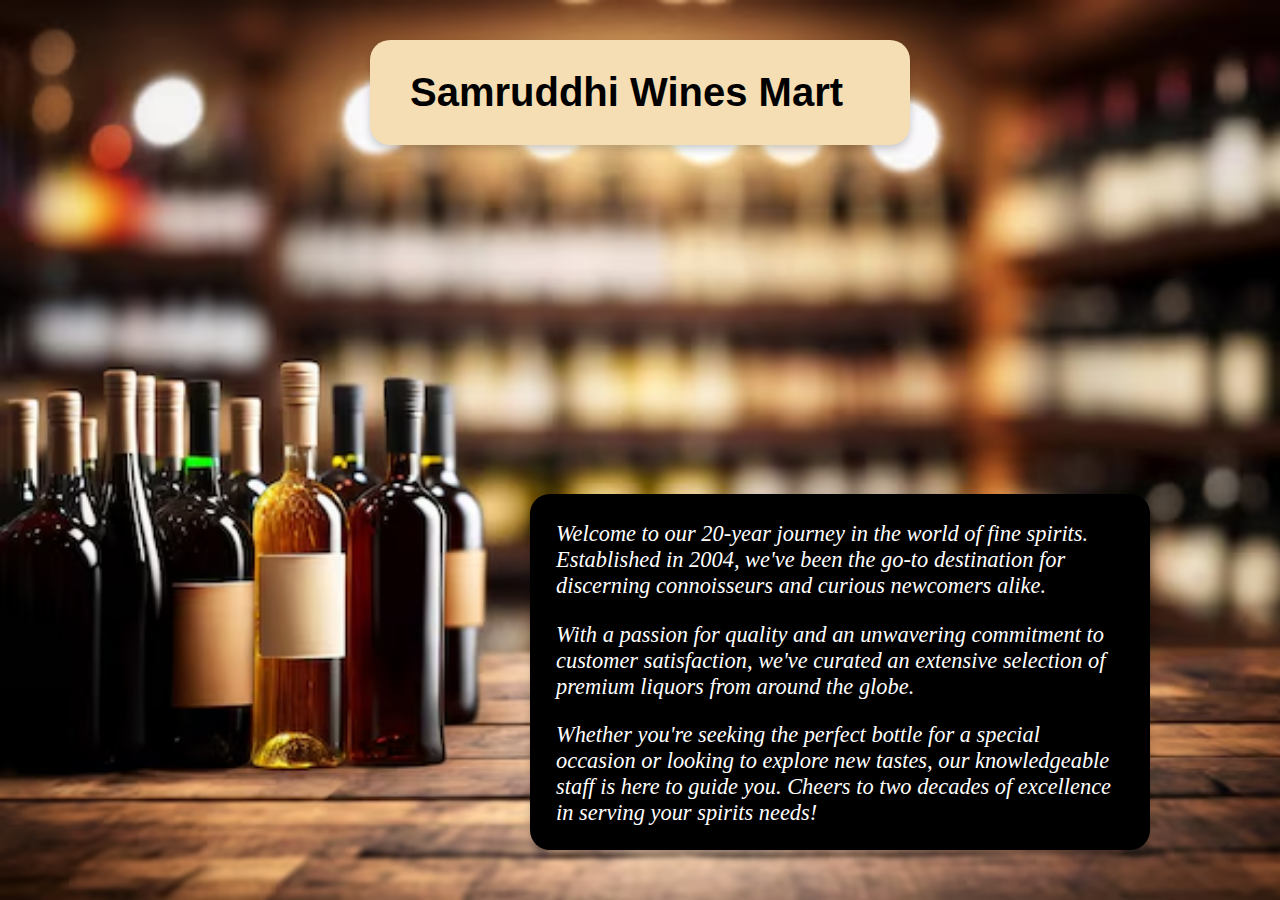
<file: partials/aus.html>
<html lang="en">

<head>
  <meta charset="UTF-8" />
  <meta name="viewport" content="width=device-width, initial-scale=1.0" />
  <!-- <link rel="stylesheet" href="style.css" /> -->
  <link rel="stylesheet" href="../styles/about.css">

  <title>About Us</title>
</head>

<body>
  <br><br><br>
  

  <div class="card1">
    <div class="container1">
      <h1 class="title">
        Samruddhi Wines Mart
      </h1>    
    </div>
  </div>


  <div class="card">
    <div class="container">
      <i><p>Welcome to our 20-year journey in the world of fine spirits. Established in 2004, we've been the go-to destination for discerning connoisseurs and curious newcomers alike. 
      </p> <p>With a passion for quality and an unwavering commitment to customer satisfaction, we've curated an extensive selection of premium liquors from around the globe.</p> <p> Whether you're seeking the perfect bottle for a special occasion or looking to explore new tastes, our knowledgeable staff is here to guide you. Cheers to two decades of excellence in serving your spirits needs!</p></i>
    </div>
  </div>

  <!-- <script src="script.js"></script> -->
</body>

</html>
</file>
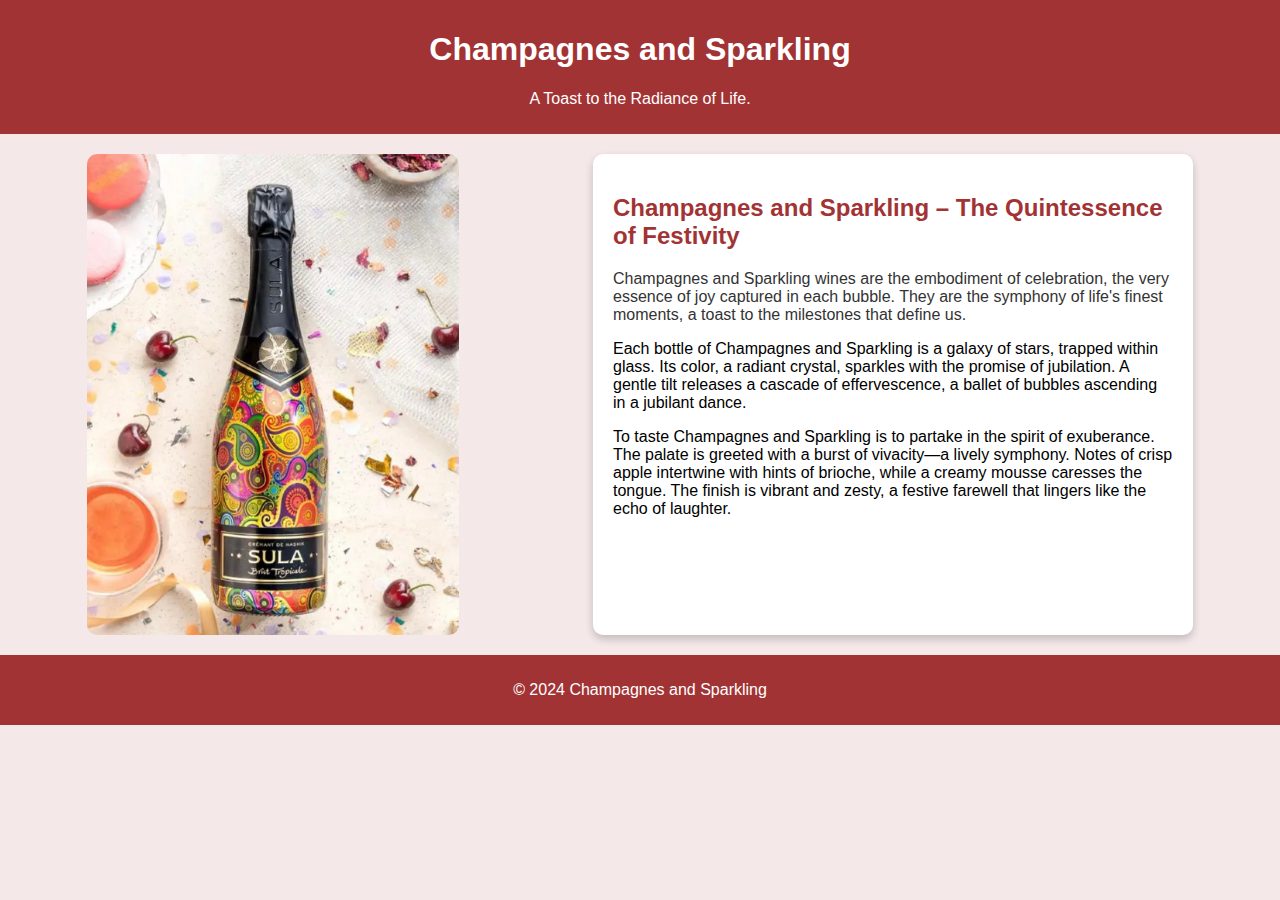
<file: partials/Champagne.html>
<!DOCTYPE html>
<html lang="en">
<head>
<meta charset="UTF-8">
<meta name="viewport" content="width=device-width, initial-scale=1.0">
<title>The Source</title>
<style>
  body { 
    font-family: 'Segoe UI',sans-serif;
     margin: 0; 
     padding: 0; 
   background-color: #f4e8e9; 
}
  .header 
  { 
    background-color: #a23334; 
    color: white; 
    padding: 10px 20px; 
    text-align: center; }
  .wine-container 
  { 
    display: flex; 
    flex-wrap: nowrap; 
    justify-content: space-around; 
    padding: 20px; 
}
  .wine-card 
  { 
    background-color: white; 
    width: 600px; 
    /* margin: 10px;  */
    border-radius: 10px; 
    box-shadow: 0 4px 8px rgba(0,0,0,0.2); 
}
  .wine-image 
  { 
    width: 30%; 
    height: 30%; 
    border-radius: 10px;
}
  .wine-info { 
    padding: 20px; 
}
  .wine-title { 
    font-size: 24px; 
    color: #a23334; 
}
  .wine-text { 
    color: #333; 
    margin-top: 5px; 
}
  .wine-price { 
    color: #a23334; 
    font-weight: bold; 
    margin-top: 10px; 
}
  .footer { 
    background-color: #a23334; 
    color: white; 
    text-align: center; 
    padding: 10px 20px;
    margin-bottom: 0; 
    
    }
</style>
</head>
<body>

<div class="header">
  <h1>Champagnes and Sparkling</h1>
  <p>A Toast to the Radiance of Life.</p>
</div>

<div class="wine-container">
  <!-- Wine Card 1 -->
  <img src="../images/sula_bt.jpeg" alt="Wine Bottle" class="wine-image">
  <div class="wine-card">
    <div class="wine-info">
      <h2 class="wine-title">Champagnes and Sparkling – The Quintessence of Festivity</h2>
      <p class="wine-text">Champagnes and Sparkling wines are the embodiment of celebration, the very essence of joy captured in each bubble. They are the symphony of life's finest moments, a toast to the milestones that define us.

        <p> Each bottle of Champagnes and Sparkling is a galaxy of stars, trapped within glass. Its color, a radiant crystal, sparkles with the promise of jubilation. A gentle tilt releases a cascade of effervescence, a ballet of bubbles ascending in a jubilant dance.</p>
        
        <p>To taste Champagnes and Sparkling is to partake in the spirit of exuberance. The palate is greeted with a burst of vivacity—a lively symphony. Notes of crisp apple intertwine with hints of brioche, while a creamy mousse caresses the tongue. The finish is vibrant and zesty, a festive farewell that lingers like the echo of laughter.</p></p>
     
    </div>
  </div>
  <!-- Add more wine cards here -->
</div>

<div class="footer">
  <p>© 2024 Champagnes and Sparkling</p>
</div>

</body>
</html>
</file>
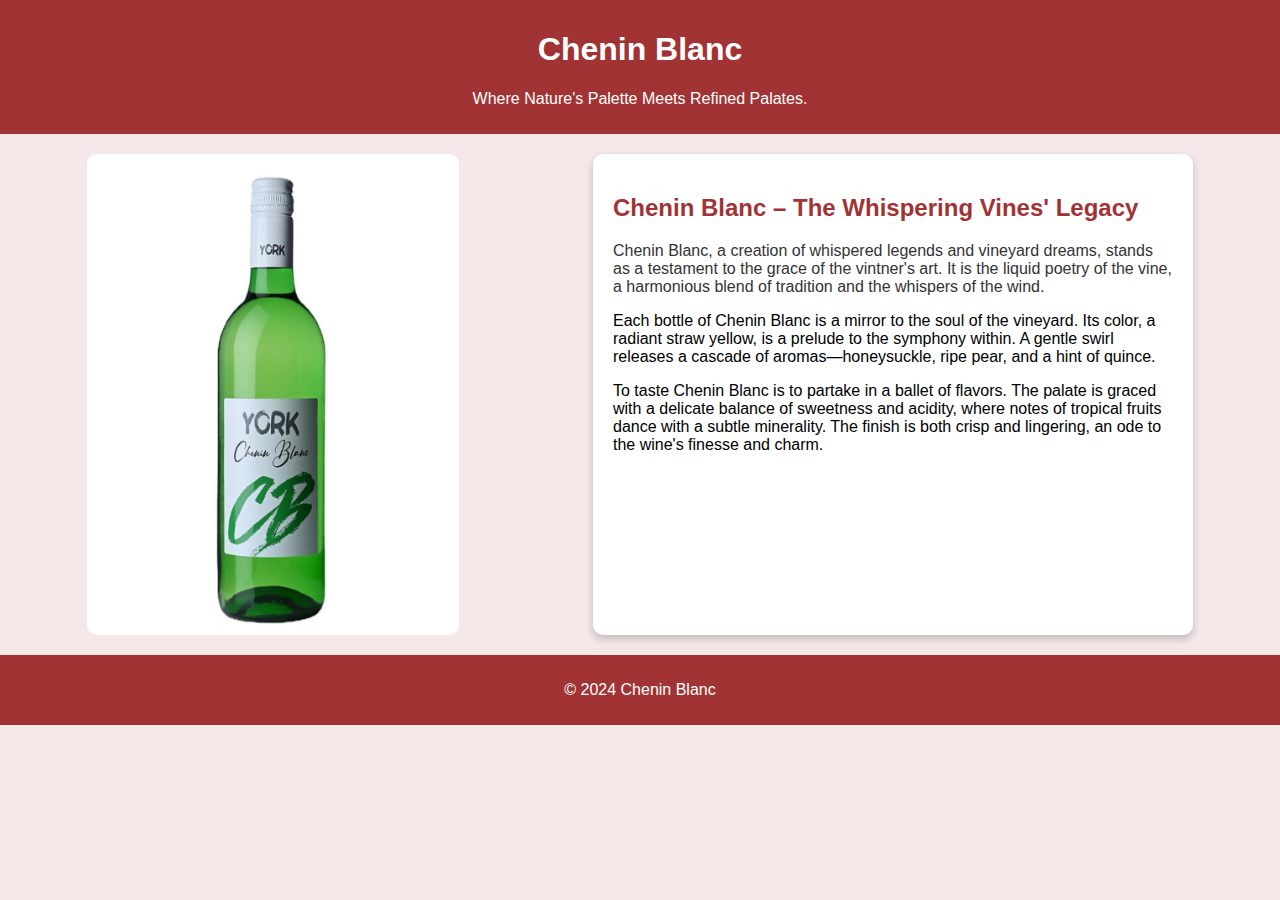
<file: partials/Chenin.html>
<!DOCTYPE html>
<html lang="en">
<head>
<meta charset="UTF-8">
<meta name="viewport" content="width=device-width, initial-scale=1.0">
<title>The Source</title>
<style>
  body { 
    font-family: 'Segoe UI',sans-serif;
     margin: 0; 
     padding: 0; 
   background-color: #f4e8e9; 
}
  .header 
  { 
    background-color: #a23334; 
    color: white; 
    padding: 10px 20px; 
    text-align: center; }
  .wine-container 
  { 
    display: flex; 
    flex-wrap: nowrap; 
    justify-content: space-around; 
    padding: 20px; 
}
  .wine-card 
  { 
    background-color: white; 
    width: 600px; 
    /* margin: 10px;  */
    border-radius: 10px; 
    box-shadow: 0 4px 8px rgba(0,0,0,0.2); 
}
  .wine-image 
  { 
    width: 30%; 
    height: 30%; 
    border-radius: 10px;
}
  .wine-info { 
    padding: 20px; 
}
  .wine-title { 
    font-size: 24px; 
    color: #a23334; 
}
  .wine-text { 
    color: #333; 
    margin-top: 5px; 
}
  .wine-price { 
    color: #a23334; 
    font-weight: bold; 
    margin-top: 10px; 
}
  .footer { 
    background-color: #a23334; 
    color: white; 
    text-align: center; 
    padding: 10px 20px;
    margin-bottom: 0; 
    
    }
</style>
</head>
<body>

<div class="header">
  <h1>Chenin Blanc</h1>
  <p>Where Nature's Palette Meets Refined Palates.</p>
</div>

<div class="wine-container">
  <!-- Wine Card 1 -->
  <img src="../images/y_cb.jpeg" alt="Wine Bottle" class="wine-image">
  <div class="wine-card">
    <div class="wine-info">
      <h2 class="wine-title">Chenin Blanc – The Whispering Vines' Legacy</h2>
      <p class="wine-text">Chenin Blanc, a creation of whispered legends and vineyard dreams, stands as a testament to the grace of the vintner's art. It is the liquid poetry of the vine, a harmonious blend of tradition and the whispers of the wind.

        <p>Each bottle of Chenin Blanc is a mirror to the soul of the vineyard. Its color, a radiant straw yellow, is a prelude to the symphony within. A gentle swirl releases a cascade of aromas—honeysuckle, ripe pear, and a hint of quince.</p>
        
        <p>To taste Chenin Blanc is to partake in a ballet of flavors. The palate is graced with a delicate balance of sweetness and acidity, where notes of tropical fruits dance with a subtle minerality. The finish is both crisp and lingering, an ode to the wine's finesse and charm.</p></p>
     
    </div>
  </div>
  <!-- Add more wine cards here -->
</div>

<div class="footer">
  <p>© 2024 Chenin Blanc</p>
</div>

</body>
</html>
</file>
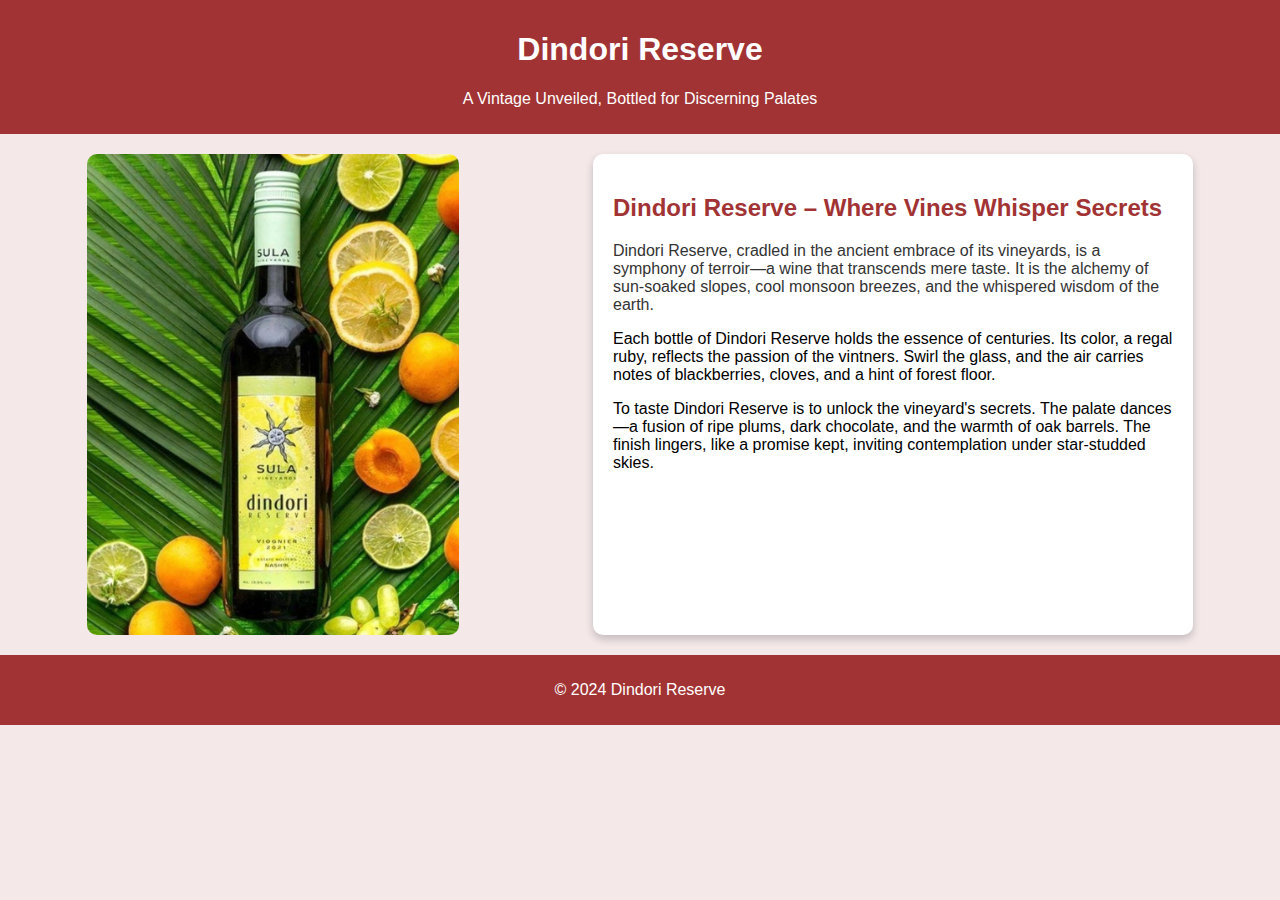
<file: partials/dindori.html>
<!DOCTYPE html>
<html lang="en">
<head>
<meta charset="UTF-8">
<meta name="viewport" content="width=device-width, initial-scale=1.0">
<title>The Source</title>
<style>
  body { 
    font-family: 'Segoe UI',sans-serif;
     margin: 0; 
     padding: 0; 
   background-color: #f4e8e9; 
}
  .header 
  { 
    background-color: #a23334; 
    color: white; 
    padding: 10px 20px; 
    text-align: center; }
  .wine-container 
  { 
    display: flex; 
    flex-wrap: nowrap; 
    justify-content: space-around; 
    padding: 20px; 
}
  .wine-card 
  { 
    background-color: white; 
    width: 600px; 
    /* margin: 10px;  */
    border-radius: 10px; 
    box-shadow: 0 4px 8px rgba(0,0,0,0.2); 
}
  .wine-image 
  { 
    width: 30%; 
    height: 30%; 
    border-radius: 10px;
}
  .wine-info { 
    padding: 20px; 
}
  .wine-title { 
    font-size: 24px; 
    color: #a23334; 
}
  .wine-text { 
    color: #333; 
    margin-top: 5px; 
}
  .wine-price { 
    color: #a23334; 
    font-weight: bold; 
    margin-top: 10px; 
}
  .footer { 
    background-color: #a23334; 
    color: white; 
    text-align: center; 
    padding: 10px 20px;
    margin-bottom: 0; 
    
    }
</style>
</head>
<body>

<div class="header">
  <h1>Dindori Reserve</h1>
  <p>A Vintage Unveiled, Bottled for Discerning Palates</p>
</div>

<div class="wine-container">
  <!-- Wine Card 1 -->
  <img src="../images/dr-v.jpeg" alt="Wine Bottle" class="wine-image">
  <div class="wine-card">
    <div class="wine-info">
      <h2 class="wine-title">Dindori Reserve – Where Vines Whisper Secrets</h2>
      <p class="wine-text">Dindori Reserve, cradled in the ancient embrace of its vineyards, is a symphony of terroir—a wine that transcends mere taste. It is the alchemy of sun-soaked slopes, cool monsoon breezes, and the whispered wisdom of the earth.

        <p>Each bottle of Dindori Reserve holds the essence of centuries. Its color, a regal ruby, reflects the passion of the vintners. Swirl the glass, and the air carries notes of blackberries, cloves, and a hint of forest floor.</p>
        
        <p>To taste Dindori Reserve is to unlock the vineyard's secrets. The palate dances—a fusion of ripe plums, dark chocolate, and the warmth of oak barrels. The finish lingers, like a promise kept, inviting contemplation under star-studded skies.</p></p>
    </div>
  </div>
  <!-- Add more wine cards here -->
</div>

<div class="footer">
  <p>© 2024 Dindori Reserve</p>
</div>

</body>
</html>
</file>
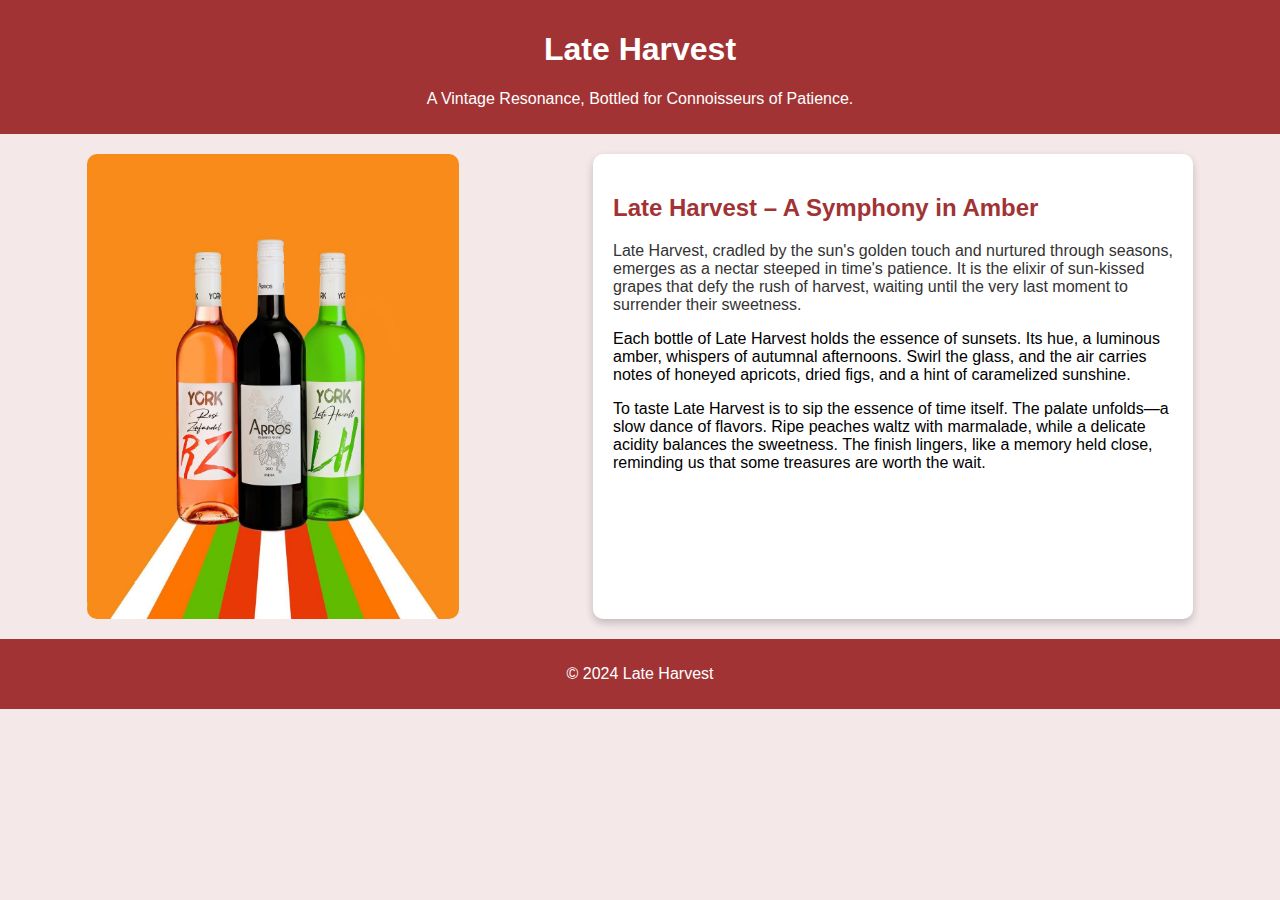
<file: partials/late.html>
<!DOCTYPE html>
<html lang="en">
<head>
<meta charset="UTF-8">
<meta name="viewport" content="width=device-width, initial-scale=1.0">
<title>The Source</title>
<style>
  body { 
    font-family: 'Segoe UI',sans-serif;
     margin: 0; 
     padding: 0; 
   background-color: #f4e8e9; 
}
  .header 
  { 
    background-color: #a23334; 
    color: white; 
    padding: 10px 20px; 
    text-align: center; }
  .wine-container 
  { 
    display: flex; 
    flex-wrap: nowrap; 
    justify-content: space-around; 
    padding: 20px; 
}
  .wine-card 
  { 
    background-color: white; 
    width: 600px; 
    /* margin: 10px;  */
    border-radius: 10px; 
    box-shadow: 0 4px 8px rgba(0,0,0,0.2); 
}
  .wine-image 
  { 
    width: 30%; 
    height: 30%; 
    border-radius: 10px;
}
  .wine-info { 
    padding: 20px; 
}
  .wine-title { 
    font-size: 24px; 
    color: #a23334; 
}
  .wine-text { 
    color: #333; 
    margin-top: 5px; 
}
  .wine-price { 
    color: #a23334; 
    font-weight: bold; 
    margin-top: 10px; 
}
  .footer { 
    background-color: #a23334; 
    color: white; 
    text-align: center; 
    padding: 10px 20px;
    margin-bottom: 0; 
    
    }
</style>
</head>
<body>

<div class="header">
  <h1>Late Harvest</h1>
  <p>A Vintage Resonance, Bottled for Connoisseurs of Patience.</p>
</div>

<div class="wine-container">
  <!-- Wine Card 1 -->
  <img src="../images/late.jpg" alt="Wine Bottle" class="wine-image">
  <div class="wine-card">
    <div class="wine-info">
      <h2 class="wine-title">Late Harvest – A Symphony in Amber</h2>
      <p class="wine-text">Late Harvest, cradled by the sun's golden touch and nurtured through seasons, emerges as a nectar steeped in time's patience. It is the elixir of sun-kissed grapes that defy the rush of harvest, waiting until the very last moment to surrender their sweetness.

        <p>  Each bottle of Late Harvest holds the essence of sunsets. Its hue, a luminous amber, whispers of autumnal afternoons. Swirl the glass, and the air carries notes of honeyed apricots, dried figs, and a hint of caramelized sunshine.</p>
        
        <p>To taste Late Harvest is to sip the essence of time itself. The palate unfolds—a slow dance of flavors. Ripe peaches waltz with marmalade, while a delicate acidity balances the sweetness. The finish lingers, like a memory held close, reminding us that some treasures are worth the wait.</p></p>
     
    </div>
  </div>
  <!-- Add more wine cards here -->
</div>

<div class="footer">
  <p>© 2024 Late Harvest</p>
</div>

</body>
</html>
</file>
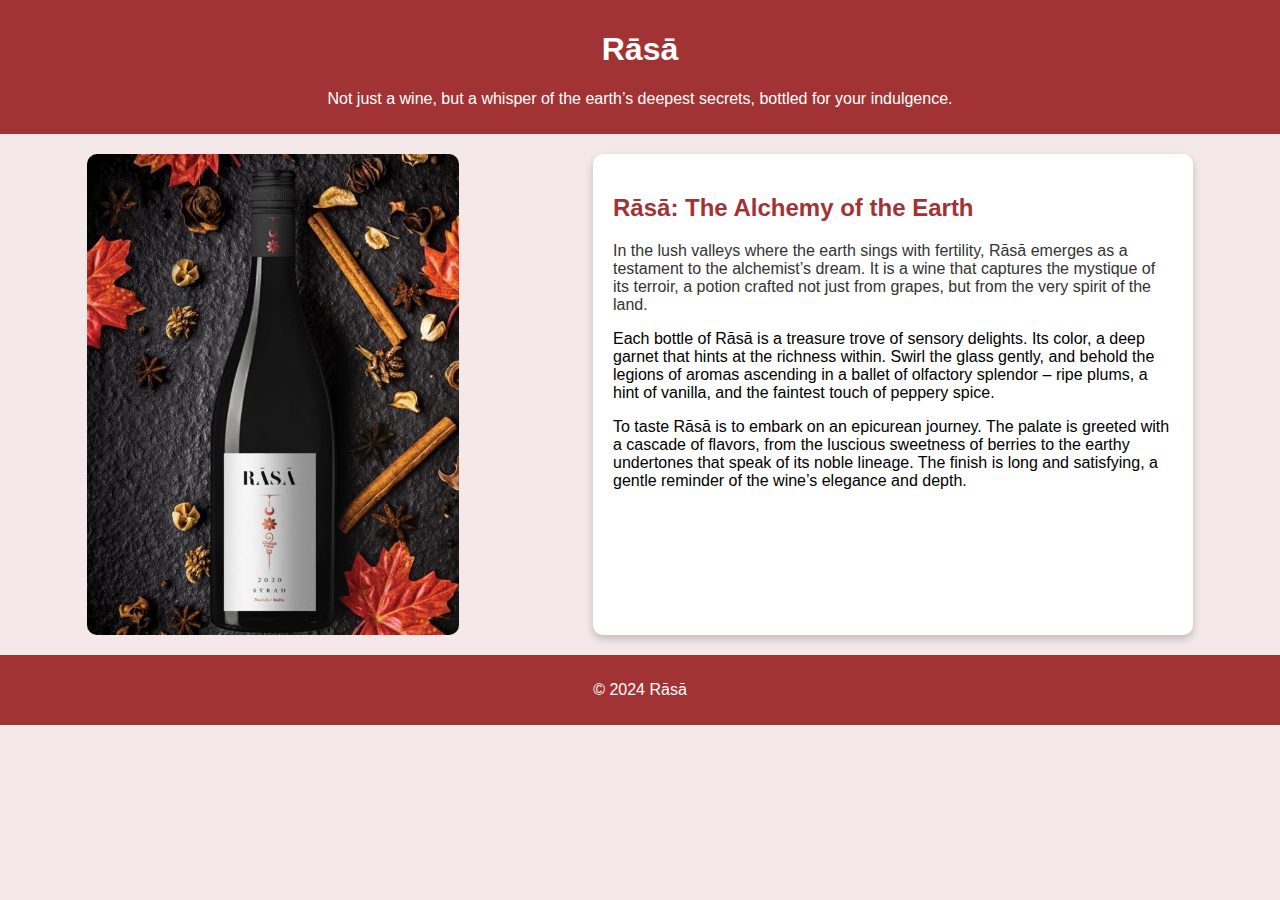
<file: partials/rasa.html>
<!DOCTYPE html>
<html lang="en">
<head>
<meta charset="UTF-8">
<meta name="viewport" content="width=device-width, initial-scale=1.0">
<title>The Source</title>
<style>
  body { 
    font-family: 'Segoe UI',sans-serif;
     margin: 0; 
     padding: 0; 
   background-color: #f4e8e9; 
}
  .header 
  { 
    background-color: #a23334; 
    color: white; 
    padding: 10px 20px; 
    text-align: center; }
  .wine-container 
  { 
    display: flex; 
    flex-wrap: nowrap; 
    justify-content: space-around; 
    padding: 20px; 
}
  .wine-card 
  { 
    background-color: white; 
    width: 600px; 
    /* margin: 10px;  */
    border-radius: 10px; 
    box-shadow: 0 4px 8px rgba(0,0,0,0.2); 
}
  .wine-image 
  { 
    width: 30%; 
    height: 30%; 
    border-radius: 10px;
}
  .wine-info { 
    padding: 20px; 
}
  .wine-title { 
    font-size: 24px; 
    color: #a23334; 
}
  .wine-text { 
    color: #333; 
    margin-top: 5px; 
}
  .wine-price { 
    color: #a23334; 
    font-weight: bold; 
    margin-top: 10px; 
}
  .footer { 
    background-color: #a23334; 
    color: white; 
    text-align: center; 
    padding: 10px 20px;
    margin-bottom: 0; 
    
    }
</style>
</head>
<body>

<div class="header">
  <h1>Rāsā</h1>
  <p>Not just a wine, but a whisper of the earth’s deepest secrets, bottled for your indulgence.</p>
</div>

<div class="wine-container">
  <!-- Wine Card 1 -->
  <img src="../images/R_Sy.jpeg" alt="Wine Bottle" class="wine-image">
  <div class="wine-card">
    <div class="wine-info">
      <h2 class="wine-title">Rāsā: The Alchemy of the Earth</h2>
      <p class="wine-text">In the lush valleys where the earth sings with fertility, Rāsā emerges as a testament to the alchemist’s dream. It is a wine that captures the mystique of its terroir, a potion crafted not just from grapes, but from the very spirit of the land.
        <p>Each bottle of Rāsā is a treasure trove of sensory delights. Its color, a deep garnet that hints at the richness within. Swirl the glass gently, and behold the legions of aromas ascending in a ballet of olfactory splendor – ripe plums, a hint of vanilla, and the faintest touch of peppery spice.</p>
        
        <p>To taste Rāsā is to embark on an epicurean journey. The palate is greeted with a cascade of flavors, from the luscious sweetness of berries to the earthy undertones that speak of its noble lineage. The finish is long and satisfying, a gentle reminder of the wine’s elegance and depth.</p></p>
    </div>
  </div>
  <!-- Add more wine cards here -->
</div>

<div class="footer">
  <p>© 2024 Rāsā</p>
</div>

</body>
</html>
</file>
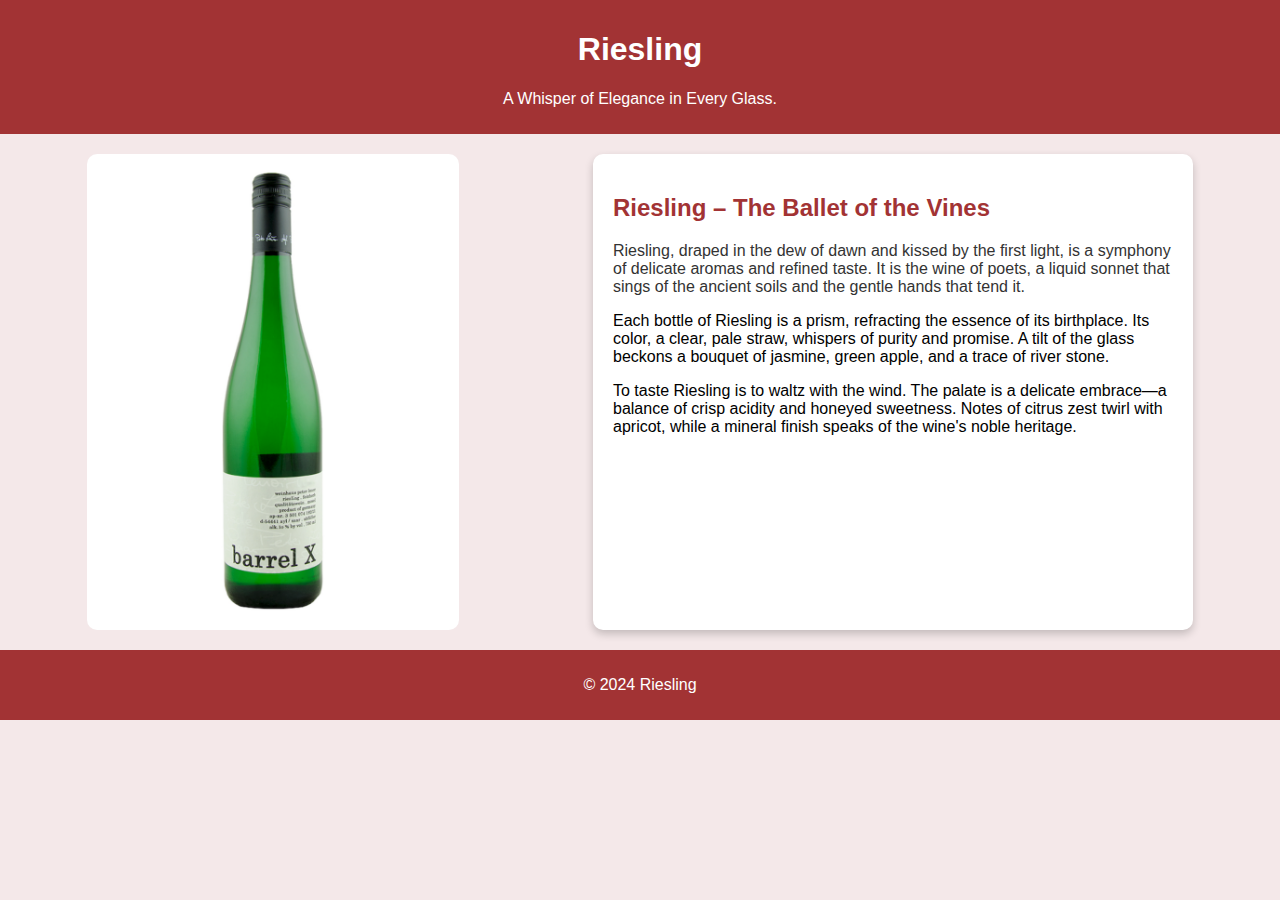
<file: partials/Riesling.html>
<!DOCTYPE html>
<html lang="en">
<head>
<meta charset="UTF-8">
<meta name="viewport" content="width=device-width, initial-scale=1.0">
<title>The Source</title>
<style>
  body { 
    font-family: 'Segoe UI',sans-serif;
     margin: 0; 
     padding: 0; 
   background-color: #f4e8e9; 
}
  .header 
  { 
    background-color: #a23334; 
    color: white; 
    padding: 10px 20px; 
    text-align: center; }
  .wine-container 
  { 
    display: flex; 
    flex-wrap: nowrap; 
    justify-content: space-around; 
    padding: 20px; 
}
  .wine-card 
  { 
    background-color: white; 
    width: 600px; 
    /* margin: 10px;  */
    border-radius: 10px; 
    box-shadow: 0 4px 8px rgba(0,0,0,0.2); 
}
  .wine-image 
  { 
    width: 30%; 
    height: 30%; 
    border-radius: 10px;
}
  .wine-info { 
    padding: 20px; 
}
  .wine-title { 
    font-size: 24px; 
    color: #a23334; 
}
  .wine-text { 
    color: #333; 
    margin-top: 5px; 
}
  .wine-price { 
    color: #a23334; 
    font-weight: bold; 
    margin-top: 10px; 
}
  .footer { 
    background-color: #a23334; 
    color: white; 
    text-align: center; 
    padding: 10px 20px;
    margin-bottom: 0; 
    
    }
</style>
</head>
<body>

<div class="header">
  <h1>Riesling</h1>
  <p>A Whisper of Elegance in Every Glass.</p>
</div>

<div class="wine-container">
  <!-- Wine Card 1 -->
  <img src="../images/rei.jpeg" alt="Wine Bottle" class="wine-image">
  <div class="wine-card">
    <div class="wine-info">
      <h2 class="wine-title">Riesling – The Ballet of the Vines</h2>
      <p class="wine-text">Riesling, draped in the dew of dawn and kissed by the first light, is a symphony of delicate aromas and refined taste. It is the wine of poets, a liquid sonnet that sings of the ancient soils and the gentle hands that tend it.

        <p> Each bottle of Riesling is a prism, refracting the essence of its birthplace. Its color, a clear, pale straw, whispers of purity and promise. A tilt of the glass beckons a bouquet of jasmine, green apple, and a trace of river stone.</p>
        
        <p>To taste Riesling is to waltz with the wind. The palate is a delicate embrace—a balance of crisp acidity and honeyed sweetness. Notes of citrus zest twirl with apricot, while a mineral finish speaks of the wine's noble heritage.</p></p>
     
    </div>
  </div>
  <!-- Add more wine cards here -->
</div>

<div class="footer">
  <p>© 2024 Riesling</p>
</div>

</body>
</html>
</file>
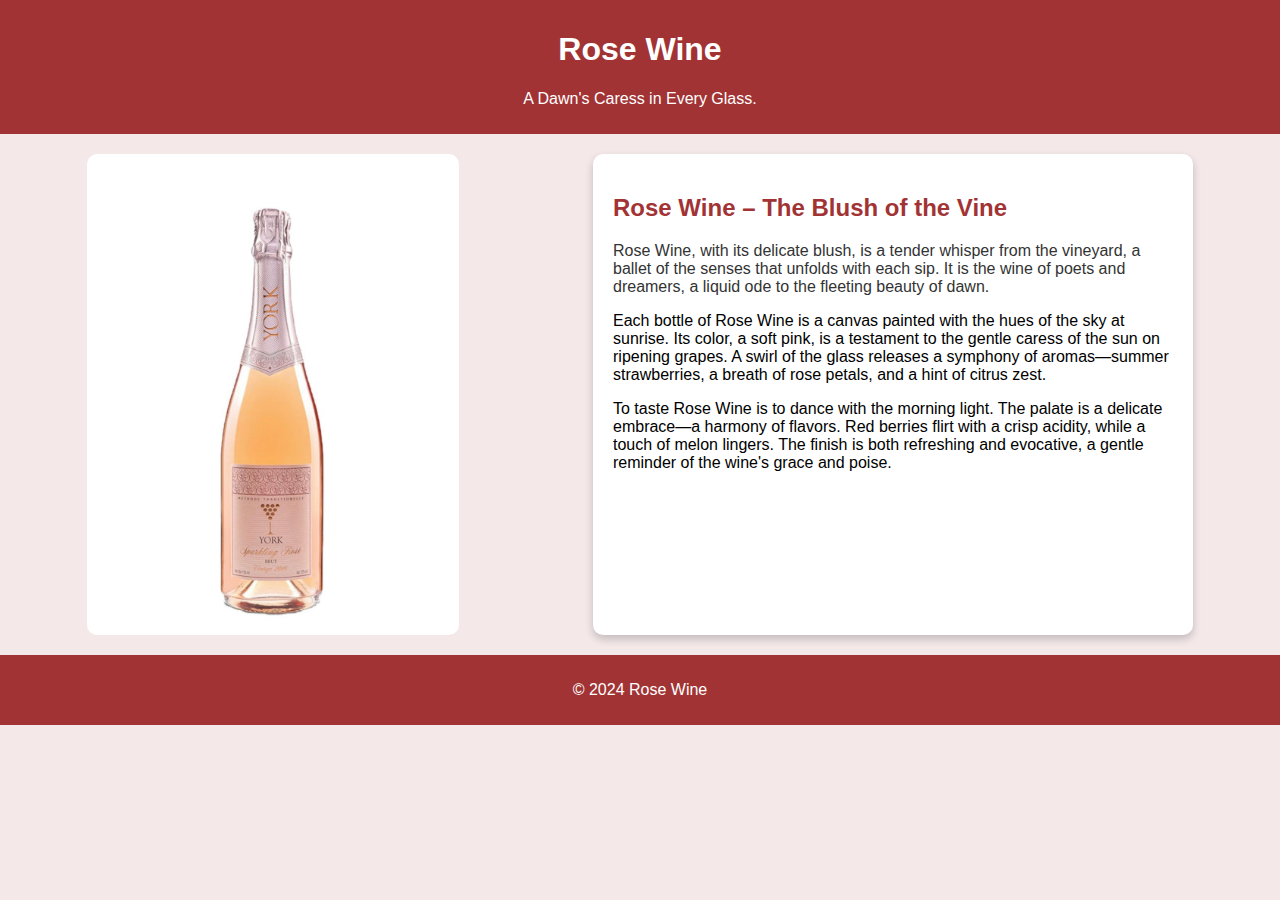
<file: partials/rose.html>
<!DOCTYPE html>
<html lang="en">
<head>
<meta charset="UTF-8">
<meta name="viewport" content="width=device-width, initial-scale=1.0">
<title>The Source</title>
<style>
  body { 
    font-family: 'Segoe UI',sans-serif;
     margin: 0; 
     padding: 0; 
   background-color: #f4e8e9; 
}
  .header 
  { 
    background-color: #a23334; 
    color: white; 
    padding: 10px 20px; 
    text-align: center; }
  .wine-container 
  { 
    display: flex; 
    flex-wrap: nowrap; 
    justify-content: space-around; 
    padding: 20px; 
}
  .wine-card 
  { 
    background-color: white; 
    width: 600px; 
    /* margin: 10px;  */
    border-radius: 10px; 
    box-shadow: 0 4px 8px rgba(0,0,0,0.2); 
}
  .wine-image 
  { 
    width: 30%; 
    height: 30%; 
    border-radius: 10px;
}
  .wine-info { 
    padding: 20px; 
}
  .wine-title { 
    font-size: 24px; 
    color: #a23334; 
}
  .wine-text { 
    color: #333; 
    margin-top: 5px; 
}
  .wine-price { 
    color: #a23334; 
    font-weight: bold; 
    margin-top: 10px; 
}
  .footer { 
    background-color: #a23334; 
    color: white; 
    text-align: center; 
    padding: 10px 20px;
    margin-bottom: 0; 
    
    }
</style>
</head>
<body>

<div class="header">
  <h1>Rose Wine</h1>
  <p>A Dawn's Caress in Every Glass.</p>
</div>

<div class="wine-container">
  <!-- Wine Card 1 -->
  <img src="../images/y_sr.jpeg" alt="Wine Bottle" class="wine-image">
  <div class="wine-card">
    <div class="wine-info">
      <h2 class="wine-title">Rose Wine – The Blush of the Vine</h2>
      <p class="wine-text">Rose Wine, with its delicate blush, is a tender whisper from the vineyard, a ballet of the senses that unfolds with each sip. It is the wine of poets and dreamers, a liquid ode to the fleeting beauty of dawn.

        <p> Each bottle of Rose Wine is a canvas painted with the hues of the sky at sunrise. Its color, a soft pink, is a testament to the gentle caress of the sun on ripening grapes. A swirl of the glass releases a symphony of aromas—summer strawberries, a breath of rose petals, and a hint of citrus zest.</p>
        
        <p>To taste Rose Wine is to dance with the morning light. The palate is a delicate embrace—a harmony of flavors. Red berries flirt with a crisp acidity, while a touch of melon lingers. The finish is both refreshing and evocative, a gentle reminder of the wine's grace and poise.</p></p>
     
    </div>
  </div>
  <!-- Add more wine cards here -->
</div>

<div class="footer">
  <p>© 2024 Rose Wine</p>
</div>

</body>
</html>
</file>
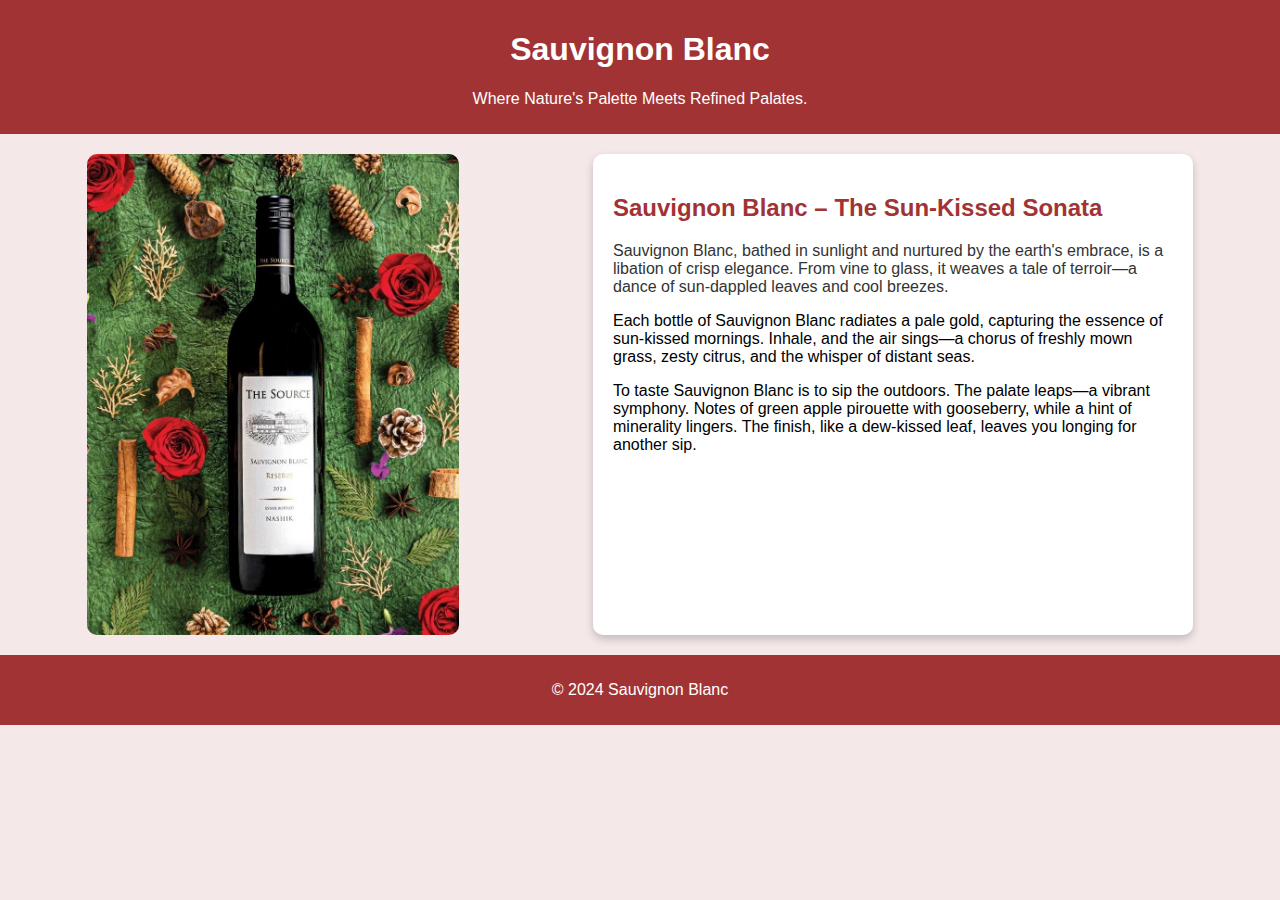
<file: partials/Sauvignon.html>
<!DOCTYPE html>
<html lang="en">
<head>
<meta charset="UTF-8">
<meta name="viewport" content="width=device-width, initial-scale=1.0">
<title>The Source</title>
<style>
  body { 
    font-family: 'Segoe UI',sans-serif;
     margin: 0; 
     padding: 0; 
   background-color: #f4e8e9; 
}
  .header 
  { 
    background-color: #a23334; 
    color: white; 
    padding: 10px 20px; 
    text-align: center; }
  .wine-container 
  { 
    display: flex; 
    flex-wrap: nowrap; 
    justify-content: space-around; 
    padding: 20px; 
}
  .wine-card 
  { 
    background-color: white; 
    width: 600px; 
    /* margin: 10px;  */
    border-radius: 10px; 
    box-shadow: 0 4px 8px rgba(0,0,0,0.2); 
}
  .wine-image 
  { 
    width: 30%; 
    height: 30%; 
    border-radius: 10px;
}
  .wine-info { 
    padding: 20px; 
}
  .wine-title { 
    font-size: 24px; 
    color: #a23334; 
}
  .wine-text { 
    color: #333; 
    margin-top: 5px; 
}
  .wine-price { 
    color: #a23334; 
    font-weight: bold; 
    margin-top: 10px; 
}
  .footer { 
    background-color: #a23334; 
    color: white; 
    text-align: center; 
    padding: 10px 20px;
    margin-bottom: 0; 
    
    }
</style>
</head>
<body>

<div class="header">
  <h1>Sauvignon Blanc</h1>
  <p>Where Nature's Palette Meets Refined Palates.</p>
</div>

<div class="wine-container">
  <!-- Wine Card 1 -->
  <img src="../images/ts_sb.jpeg" alt="Wine Bottle" class="wine-image">
  <div class="wine-card">
    <div class="wine-info">
      <h2 class="wine-title">Sauvignon Blanc – The Sun-Kissed Sonata</h2>
      <p class="wine-text">Sauvignon Blanc, bathed in sunlight and nurtured by the earth's embrace, is a libation of crisp elegance. From vine to glass, it weaves a tale of terroir—a dance of sun-dappled leaves and cool breezes.

    
        <p>Each bottle of Sauvignon Blanc radiates a pale gold, capturing the essence of sun-kissed mornings. Inhale, and the air sings—a chorus of freshly mown grass, zesty citrus, and the whisper of distant seas.</p>
        
        <p>To taste Sauvignon Blanc is to sip the outdoors. The palate leaps—a vibrant symphony. Notes of green apple pirouette with gooseberry, while a hint of minerality lingers. The finish, like a dew-kissed leaf, leaves you longing for another sip.</p></p>
     
    </div>
  </div>
  <!-- Add more wine cards here -->
</div>

<div class="footer">
  <p>© 2024 Sauvignon Blanc</p>
</div>

</body>
</html>
</file>
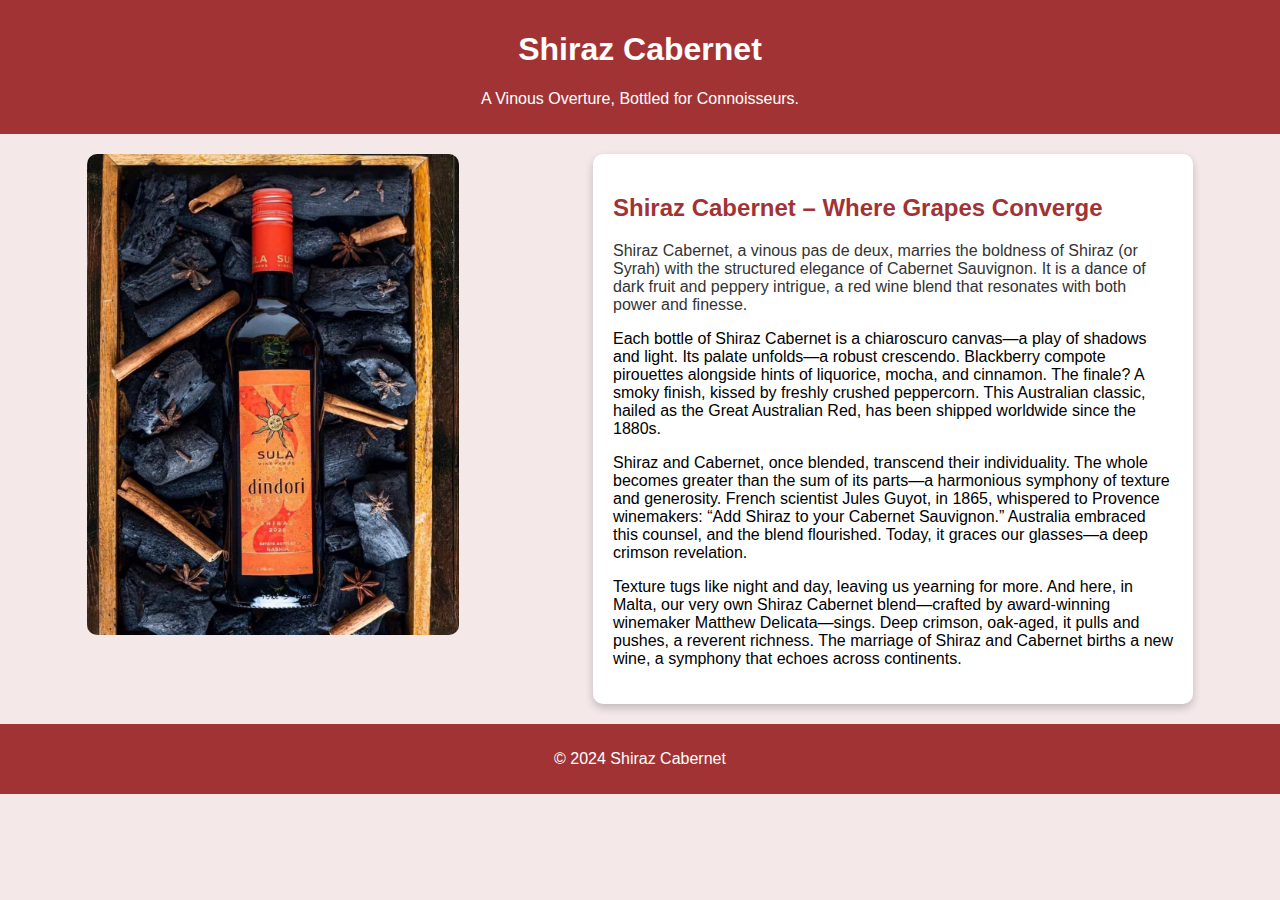
<file: partials/shiraz.html>
<!DOCTYPE html>
<html lang="en">
<head>
<meta charset="UTF-8">
<meta name="viewport" content="width=device-width, initial-scale=1.0">
<title>The Source</title>
<style>
  body { 
    font-family: 'Segoe UI',sans-serif;
     margin: 0; 
     padding: 0; 
   background-color: #f4e8e9; 
}
  .header 
  { 
    background-color: #a23334; 
    color: white; 
    padding: 10px 20px; 
    text-align: center; }
  .wine-container 
  { 
    display: flex; 
    flex-wrap: nowrap; 
    justify-content: space-around; 
    padding: 20px; 
}
  .wine-card 
  { 
    background-color: white; 
    width: 600px; 
    /* margin: 10px;  */
    border-radius: 10px; 
    box-shadow: 0 4px 8px rgba(0,0,0,0.2); 
}
  .wine-image 
  { 
    width: 30%; 
    height: 30%; 
    border-radius: 10px;
}
  .wine-info { 
    padding: 20px; 
}
  .wine-title { 
    font-size: 24px; 
    color: #a23334; 
}
  .wine-text { 
    color: #333; 
    margin-top: 5px; 
}
  .wine-price { 
    color: #a23334; 
    font-weight: bold; 
    margin-top: 10px; 
}
  .footer { 
    background-color: #a23334; 
    color: white; 
    text-align: center; 
    padding: 10px 20px;
    margin-bottom: 0; 
    
    }
</style>
</head>
<body>

<div class="header">
  <h1>Shiraz Cabernet</h1>
  <p>A Vinous Overture, Bottled for Connoisseurs.</p>
</div>

<div class="wine-container">
  <!-- Wine Card 1 -->
  <img src="../images/dr_s.jpeg" alt="Wine Bottle" class="wine-image">
  <div class="wine-card">
    <div class="wine-info">
      <h2 class="wine-title">Shiraz Cabernet – Where Grapes Converge</h2>
      <p class="wine-text">Shiraz Cabernet, a vinous pas de deux, marries the boldness of Shiraz (or Syrah) with the structured elegance of Cabernet Sauvignon. It is a dance of dark fruit and peppery intrigue, a red wine blend that resonates with both power and finesse.   

        <p>Each bottle of Shiraz Cabernet is a chiaroscuro canvas—a play of shadows and light. Its palate unfolds—a robust crescendo. Blackberry compote pirouettes alongside hints of liquorice, mocha, and cinnamon. The finale? A smoky finish, kissed by freshly crushed peppercorn. This Australian classic, hailed as the Great Australian Red, has been shipped worldwide since the 1880s.
        </p>
        
        <p> Shiraz and Cabernet, once blended, transcend their individuality. The whole becomes greater than the sum of its parts—a harmonious symphony of texture and generosity. French scientist Jules Guyot, in 1865, whispered to Provence winemakers: “Add Shiraz to your Cabernet Sauvignon.” Australia embraced this counsel, and the blend flourished. Today, it graces our glasses—a deep crimson revelation.</p>
        
        <p>Texture tugs like night and day, leaving us yearning for more. And here, in Malta, our very own Shiraz Cabernet blend—crafted by award-winning winemaker Matthew Delicata—sings. Deep crimson, oak-aged, it pulls and pushes, a reverent richness. The marriage of Shiraz and Cabernet births a new wine, a symphony that echoes across continents.</p>
    </p>
     
    </div>
  </div>
  <!-- Add more wine cards here -->
</div>

<div class="footer">
  <p>© 2024 Shiraz Cabernet</p>
</div>

</body>
</html>
</file>
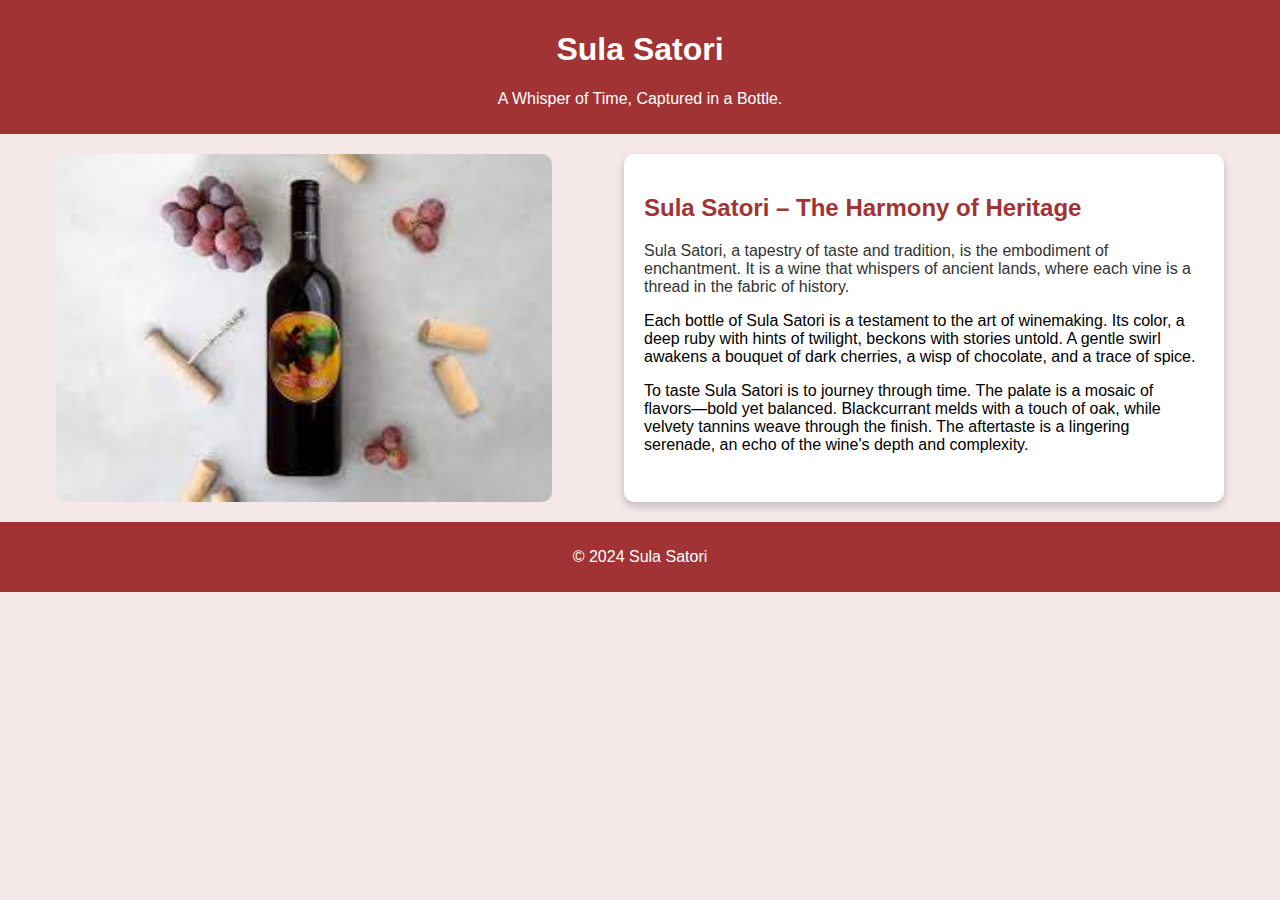
<file: partials/sula_satori.html>
<!DOCTYPE html>
<html lang="en">
<head>
<meta charset="UTF-8">
<meta name="viewport" content="width=device-width, initial-scale=1.0">
<title>The Source</title>
<style>
  body { 
    font-family: 'Segoe UI',sans-serif;
     margin: 0; 
     padding: 0; 
   background-color: #f4e8e9; 
}
  .header 
  { 
    background-color: #a23334; 
    color: white; 
    padding: 10px 20px; 
    text-align: center; }
  .wine-container 
  { 
    display: flex; 
    flex-wrap: nowrap; 
    justify-content: space-around; 
    padding: 20px; 
}
  .wine-card 
  { 
    background-color: white; 
    width: 600px; 
    /* margin: 10px;  */
    border-radius: 10px; 
    box-shadow: 0 4px 8px rgba(0,0,0,0.2); 
}
  .wine-image 
  { 
    width: 40%; 
    height: 40%; 
    border-radius: 10px;
}
  .wine-info { 
    padding: 20px; 
}
  .wine-title { 
    font-size: 24px; 
    color: #a23334; 
}
  .wine-text { 
    color: #333; 
    margin-top: 5px; 
}
  .wine-price { 
    color: #a23334; 
    font-weight: bold; 
    margin-top: 10px; 
}
  .footer { 
    background-color: #a23334; 
    color: white; 
    text-align: center; 
    padding: 10px 20px;
    margin-bottom: 0; 
    
    }
</style>
</head>
<body>

<div class="header">
  <h1>Sula Satori</h1>
  <p>A Whisper of Time, Captured in a Bottle.</p>
</div>

<div class="wine-container">
  <!-- Wine Card 1 -->
  <img src="../images/sula_satori.jpeg" alt="Wine Bottle" class="wine-image">
  <div class="wine-card">
    <div class="wine-info">
      <h2 class="wine-title">Sula Satori – The Harmony of Heritage</h2>
      <p class="wine-text">Sula Satori, a tapestry of taste and tradition, is the embodiment of enchantment. It is a wine that whispers of ancient lands, where each vine is a thread in the fabric of history.

        <p>Each bottle of Sula Satori is a testament to the art of winemaking. Its color, a deep ruby with hints of twilight, beckons with stories untold. A gentle swirl awakens a bouquet of dark cherries, a wisp of chocolate, and a trace of spice.
        </p>
        
        <p> To taste Sula Satori is to journey through time. The palate is a mosaic of flavors—bold yet balanced. Blackcurrant melds with a touch of oak, while velvety tannins weave through the finish. The aftertaste is a lingering serenade, an echo of the wine's depth and complexity.</p></p>
     
    </div>
  </div>
  <!-- Add more wine cards here -->
</div>

<div class="footer">
  <p>© 2024 Sula Satori</p>
</div>

</body>
</html>
</file>
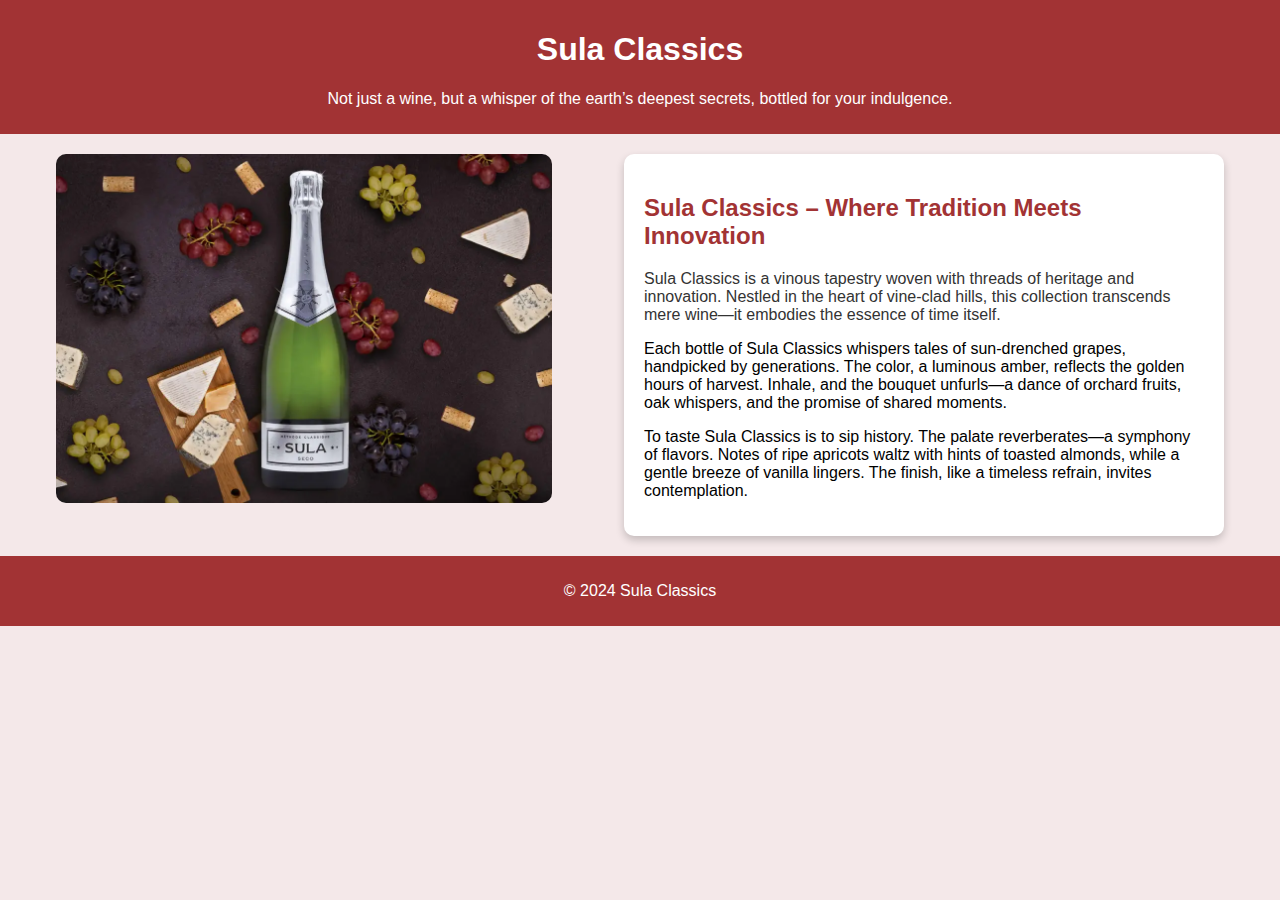
<file: partials/sulaClassics.html>
<!DOCTYPE html>
<html lang="en">
<head>
<meta charset="UTF-8">
<meta name="viewport" content="width=device-width, initial-scale=1.0">
<title>The Source</title>
<style>
  body { 
    font-family: 'Segoe UI',sans-serif;
     margin: 0; 
     padding: 0; 
   background-color: #f4e8e9; 
}
  .header 
  { 
    background-color: #a23334; 
    color: white; 
    padding: 10px 20px; 
    text-align: center; }
  .wine-container 
  { 
    display: flex; 
    flex-wrap: nowrap; 
    justify-content: space-around; 
    padding: 20px; 
}
  .wine-card 
  { 
    background-color: white; 
    width: 600px; 
    /* margin: 10px;  */
    border-radius: 10px; 
    box-shadow: 0 4px 8px rgba(0,0,0,0.2); 
}
  .wine-image 
  { 
    width: 40%; 
    height: 40%; 
    border-radius: 10px;
}
  .wine-info { 
    padding: 20px; 
}
  .wine-title { 
    font-size: 24px; 
    color: #a23334; 
}
  .wine-text { 
    color: #333; 
    margin-top: 5px; 
}
  .wine-price { 
    color: #a23334; 
    font-weight: bold; 
    margin-top: 10px; 
}
  .footer { 
    background-color: #a23334; 
    color: white; 
    text-align: center; 
    padding: 10px 20px;
    margin-bottom: 0; 
    
    }
</style>
</head>
<body>

<div class="header">
  <h1>Sula Classics</h1>
  <p>Not just a wine, but a whisper of the earth’s deepest secrets, bottled for your indulgence.</p>
</div>

<div class="wine-container">
  <!-- Wine Card 1 -->
  <img src="../images/sula_c.jpeg" alt="Wine Bottle" class="wine-image">
  <div class="wine-card">
    <div class="wine-info">
      <h2 class="wine-title">Sula Classics – Where Tradition Meets Innovation</h2>
      <p class="wine-text">Sula Classics is a vinous tapestry woven with threads of heritage and innovation. Nestled in the heart of vine-clad hills, this collection transcends mere wine—it embodies the essence of time itself.

        <p>Each bottle of Sula Classics whispers tales of sun-drenched grapes, handpicked by generations. The color, a luminous amber, reflects the golden hours of harvest. Inhale, and the bouquet unfurls—a dance of orchard fruits, oak whispers, and the promise of shared moments.</p>
        
        <p>To taste Sula Classics is to sip history. The palate reverberates—a symphony of flavors. Notes of ripe apricots waltz with hints of toasted almonds, while a gentle breeze of vanilla lingers. The finish, like a timeless refrain, invites contemplation.</p></p>
     
    </div>
  </div>
  <!-- Add more wine cards here -->
</div>

<div class="footer">
  <p>© 2024 Sula Classics</p>
</div>

</body>
</html>
</file>
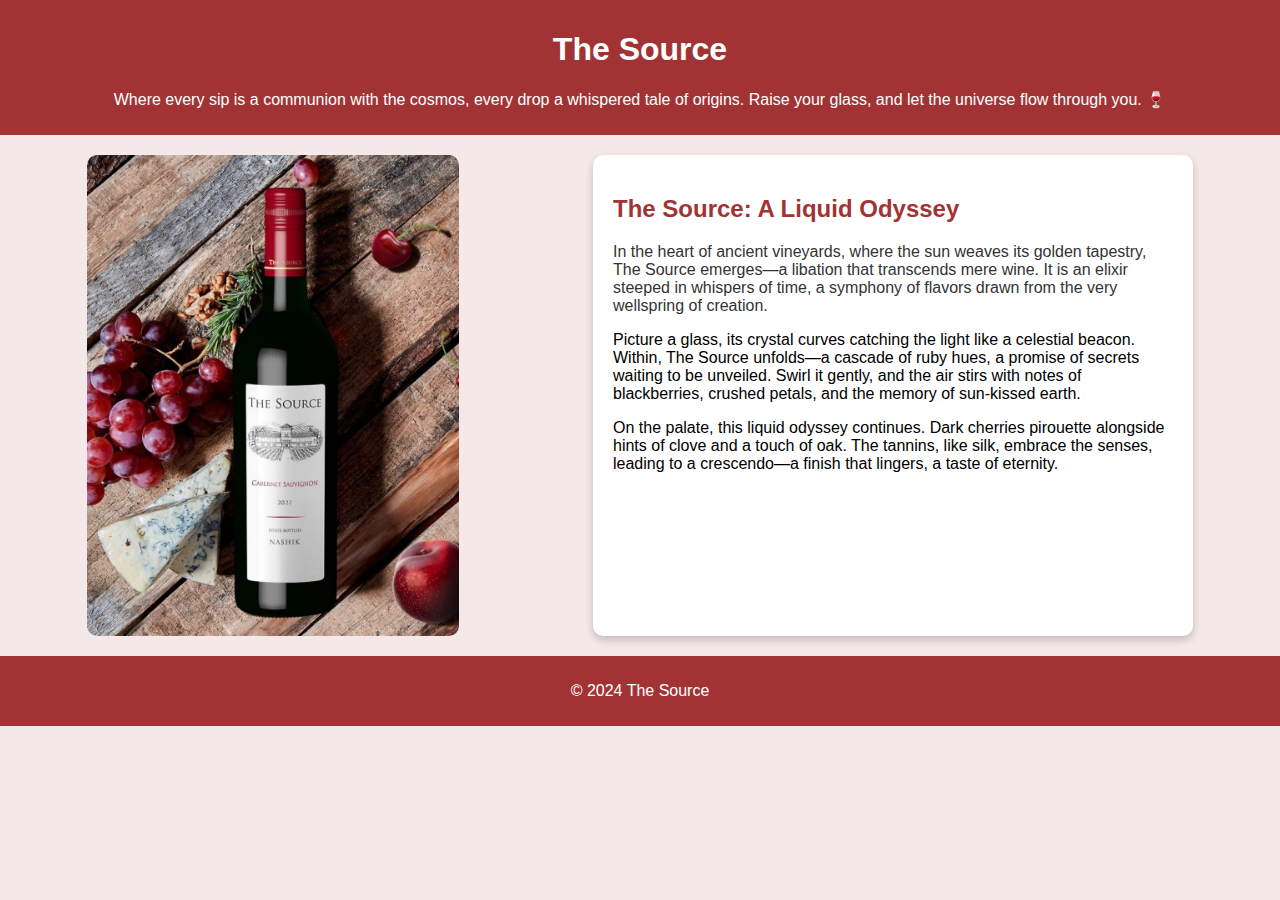
<file: partials/theSource.html>
<!DOCTYPE html>
<html lang="en">
<head>
<meta charset="UTF-8">
<meta name="viewport" content="width=device-width, initial-scale=1.0">
<title>The Source</title>
<style>
  body { 
    font-family: 'Segoe UI',sans-serif;
     margin: 0; 
     padding: 0; 
   background-color: #f4e8e9; 
}
  .header 
  { 
    background-color: #a23334; 
    color: white; 
    padding: 10px 20px; 
    text-align: center; }
  .wine-container 
  { 
    display: flex; 
    flex-wrap: nowrap; 
    justify-content: space-around; 
    padding: 20px; 
}
  .wine-card 
  { 
    background-color: white; 
    width: 600px; 
    /* margin: 10px;  */
    border-radius: 10px; 
    box-shadow: 0 4px 8px rgba(0,0,0,0.2); 
}
  .wine-image 
  { 
    width: 30%; 
    height: 30%; 
    border-radius: 10px;
}
  .wine-info { 
    padding: 20px; 
}
  .wine-title { 
    font-size: 24px; 
    color: #a23334; 
}
  .wine-text { 
    color: #333; 
    margin-top: 5px; 
}
  .wine-price { 
    color: #a23334; 
    font-weight: bold; 
    margin-top: 10px; 
}
  .footer { 
    background-color: #a23334; 
    color: white; 
    text-align: center; 
    padding: 10px 20px;
    margin-bottom: 0; 
    
    }
</style>
</head>
<body>

<div class="header">
  <h1>The Source</h1>
  <p>Where every sip is a communion with the cosmos, every drop a whispered tale of origins. Raise your glass, and let the universe flow through you. 🍷</p>
</div>

<div class="wine-container">
  <!-- Wine Card 1 -->
  <img src="../images/ts_cs.jpeg" alt="Wine Bottle" class="wine-image">
  <div class="wine-card">
    <div class="wine-info">
      <h2 class="wine-title">The Source: A Liquid Odyssey</h2>
      <p class="wine-text">In the heart of ancient vineyards, where the sun weaves its golden tapestry, The Source emerges—a libation that transcends mere wine. It is an elixir steeped in whispers of time, a symphony of flavors drawn from the very wellspring of creation.

        <p>Picture a glass, its crystal curves catching the light like a celestial beacon. Within, The Source unfolds—a cascade of ruby hues, a promise of secrets waiting to be unveiled. Swirl it gently, and the air stirs with notes of blackberries, crushed petals, and the memory of sun-kissed earth.</p>
        
        <p>On the palate, this liquid odyssey continues. Dark cherries pirouette alongside hints of clove and a touch of oak. The tannins, like silk, embrace the senses, leading to a crescendo—a finish that lingers, a taste of eternity.</p></p>
    </div>
  </div>
  <!-- Add more wine cards here -->
</div>

<div class="footer">
  <p>© 2024 The Source</p>
</div>

</body>
</html>
</file>
<file: styles/about.css>
body {
    background-image: url("../images/wine_bg3.jpg");
    background-repeat: no-repeat;
    background-size: cover;
    margin: 0;
    padding: 0;
    min-height: 100vh;
    display: flex;
    flex-direction: column;
    justify-content: flex-start;
    align-items: center;
    position: relative;
  }

  .title {
    text-align: center;
    font-family: 'Gill Sans', 'Gill Sans MT', Calibri, 'Trebuchet MS', sans-serif;
    /* font-style: Chalkduster; */
    font-weight: 900;
    color:black;
    font-size: 40px;
    margin-top: 10px;
    padding-left: 20px;
    position: absolute;
    /* top: 20px; */
    margin-bottom: 30px;
    /* text-align: center; */
  }

  .card {
    box-shadow: 0 4px 8px 0 rgba(0, 0, 0, 0.2);
    transition: 0.3s;
    width: 600px; /* Adjusted width to make it half of viewport width */
    height: 350px; /* Set height equal to width to make it square */
    background: black;
    border-radius: 20px;
    padding: 10px;
    padding-bottom: 3px;
    padding-top: 3px;
    /* margin-bottom: 20px; */
    position: absolute;
    bottom: 50px;
    right: 130px;
    color: white;
  }

  .card1 
  {
    box-shadow: 0 4px 8px 0 rgba(0, 0, 0, 0.2);
    transition: 0.3s;
    font-family: Luminari, fantasy;
    text-align: center;
    width: 500px; /* Adjusted width to make it half of viewport width */
    height: 65px; /* Set height equal to width to make it square */
    background: #F5DEB3;
    border-radius: 20px;
    padding: 20px;
    margin-bottom: 26px;
    /* margin-left: 10px; */
    position: absolute;
    top: 40px;
  }

  .card:hover {
    box-shadow: 0 8px 16px 0 rgba(0, 0, 0, 0.2);
  }

  .container {
    padding: 2px 16px;
    font-size: 1.4em;
  }
</file>
